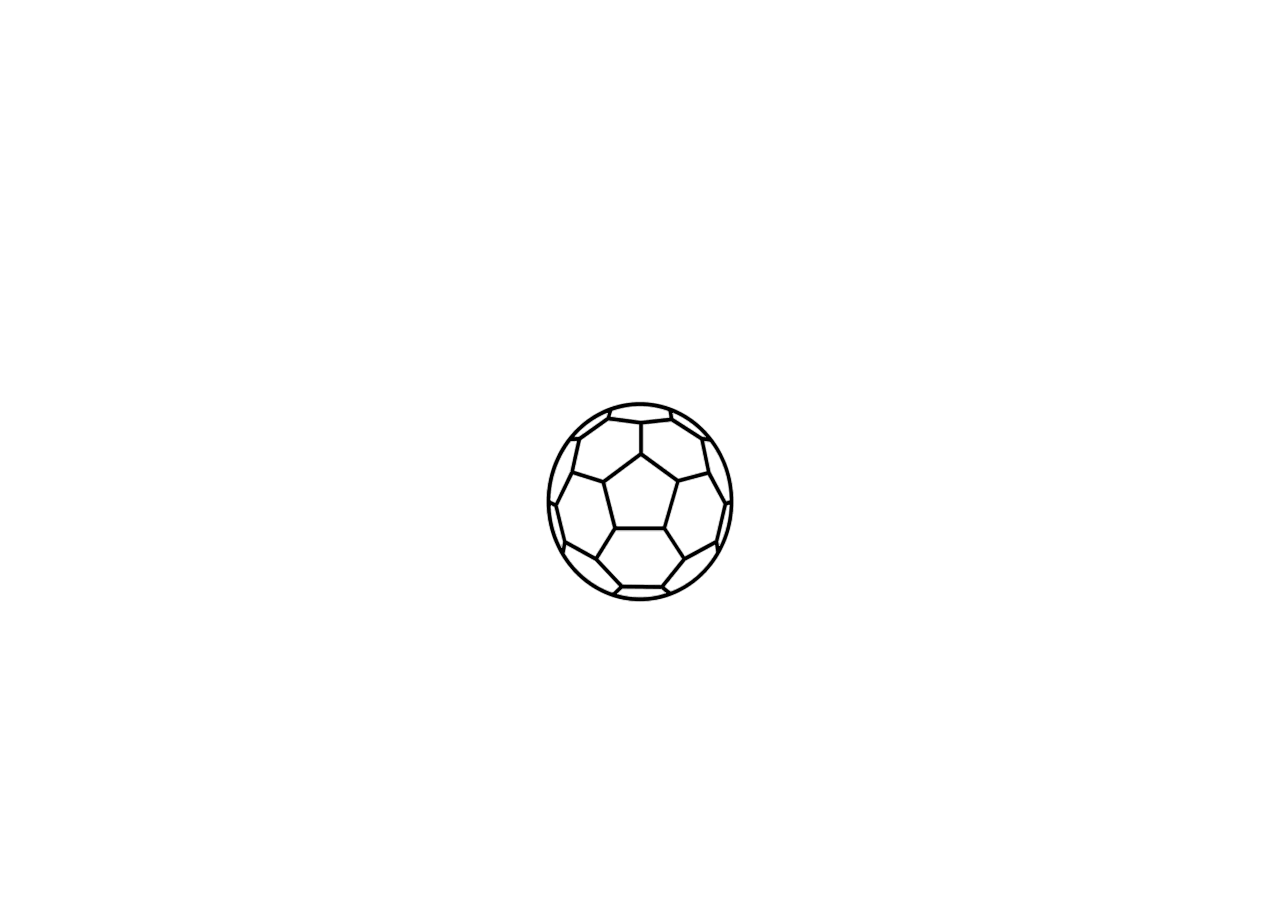
<file: index.html>
<!DOCTYPE html>
<html lang="en">
  <head>
    <meta charset="UTF-8" />
    <title>Info Bola</title>
    <meta name="description" content="My first PWA" />
    <meta name="viewport" content="width=device-width, initial-scale=1" />
    <link rel="shortcut icon" href="/icon.png" />
    <link rel="apple-touch-icon" href="/icon.png" />
    <link rel="stylesheet" href="css/materialize.min.css" />
    <link rel="manifest" href="/manifest.json" />
    <meta name="theme-color" content="#00897B" />
    <link rel="stylesheet" href="css/iconLoad.css" />
  </head>
  <body>
    <!-- Navigasi -->
    <nav class="teal lighten-1" role="navigation">
      <div class="nav-wrapper container">
        <a href="#" class="brand-logo" id="logo-container">Info Bola</a>
        <a href="#" class="sidenav-trigger" data-target="nav-mobile">&#9776;</a>

        <ul class="topnav right hide-on-med-and-down"></ul>
        <ul class="sidenav" id="nav-mobile"></ul>
      </div>
    </nav>
    <!-- Akhir Navigasi -->
    <div id="load"></div>
    <div class="container" id="body-content"></div>

    <script src="js/materialize.min.js"></script>
    <script src="js/nav.js"></script>
    <script src="/js/api.js"></script>
    <script src="/js/idb.js"></script>
    <script src="/js/db.js"></script>

    <script>
      // REGISTER SERVICE WORKER
      if ('serviceWorker' in navigator) {
        window.addEventListener('load', function () {
          navigator.serviceWorker
            .register('/service-worker.js')
            .then(function () {
              console.log('Pendaftaran ServiceWorker berhasil');
            })
            .catch(function () {
              console.log('Pendaftaran ServiceWorker gagal');
            });
        });
      } else {
        console.log('ServiceWorker belum didukung browser ini.');
      }

      // REQUEST API UNTUK PERTAMA KALI
    </script>
    <script>
      function showNotifikasiActions() {
        const title = 'Notifikasi Info Bola';
        const options = {
          body: 'Tekan Ya untuk mendapatkan notifikasi',
          actions: [
            {
              action: 'yes-action',
              title: 'Ya',
            },
            {
              action: 'no-action',
              title: 'Tidak',
            },
          ],
        };
        if (Notification.permission === 'granted') {
          navigator.serviceWorker.ready.then(function (registration) {
            registration.showNotification(title, options);
          });
        } else {
          console.error('Fitur notifikasi tidak diijinkan.');
        }
      }
    </script>
    <script>
      document.onreadystatechange = function () {
        const state = document.readyState;
        if (state === 'interactive') {
          document.getElementById('body-content').style.visibility = 'hidden';
        } else if (state === 'complete') {
          setTimeout(function () {
            document.getElementById('interactive');
            document.getElementById('load').style.visibility = 'hidden';
            document.getElementById('body-content').style.visibility = 'visible';
          }, 1000);
        }
      };
    </script>
    <script type="text/javascript">
      // Periksa service worker
      if (!('serviceWorker' in navigator)) {
        console.log('Service worker tidak didukung browser ini.');
      } else {
        registerServiceWorker();
        requestPermission();
      }
      // Register service worker
      function registerServiceWorker() {
        return navigator.serviceWorker
          .register('service-worker.js')
          .then(function (registration) {
            console.log('Registrasi service worker berhasil.');
            return registration;
          })
          .catch(function (err) {
            console.error('Registrasi service worker gagal.', err);
          });
      }
      function requestPermission() {
        if ('Notification' in window) {
          Notification.requestPermission().then(function (result) {
            if (result === 'denied') {
              console.log('Fitur notifikasi tidak diijinkan.');
              return;
            } else if (result === 'default') {
              console.error('Pengguna menutup kotak dialog permintaan ijin.');
              return;
            }

            if ('PushManager' in window) {
              navigator.serviceWorker.getRegistration().then(function (registration) {
                registration.pushManager
                  .subscribe({
                    userVisibleOnly: true,
                    applicationServerKey: urlBase64ToUint8Array(
                      'BFtWBkLAV4ow6IMSvhnEZv18oT6Zzh3v3678SqkruBhBaUTGYSL-h2KOlOaszxO_rqN1pgw1f_3XbmzZmcB9Ebs'
                    ),
                  })
                  .then(function (subscribe) {
                    console.log('Berhasil melakukan subscribe dengan endpoint: ', subscribe.endpoint);
                    console.log(
                      'Berhasil melakukan subscribe dengan p256dh key: ',
                      btoa(String.fromCharCode.apply(null, new Uint8Array(subscribe.getKey('p256dh'))))
                    );
                    console.log(
                      'Berhasil melakukan subscribe dengan auth key: ',
                      btoa(String.fromCharCode.apply(null, new Uint8Array(subscribe.getKey('auth'))))
                    );
                  })
                  .catch(function (e) {
                    console.error('Tidak dapat melakukan subscribe ', e.message);
                  });
              });
            }
          });
        }
      }
      function urlBase64ToUint8Array(base64String) {
        const padding = '='.repeat((4 - (base64String.length % 4)) % 4);
        const base64 = (base64String + padding).replace(/-/g, '+').replace(/_/g, '/');
        const rawData = window.atob(base64);
        const outputArray = new Uint8Array(rawData.length);
        for (let i = 0; i < rawData.length; ++i) {
          outputArray[i] = rawData.charCodeAt(i);
        }
        return outputArray;
      }
    </script>
  </body>
</html>
</file>
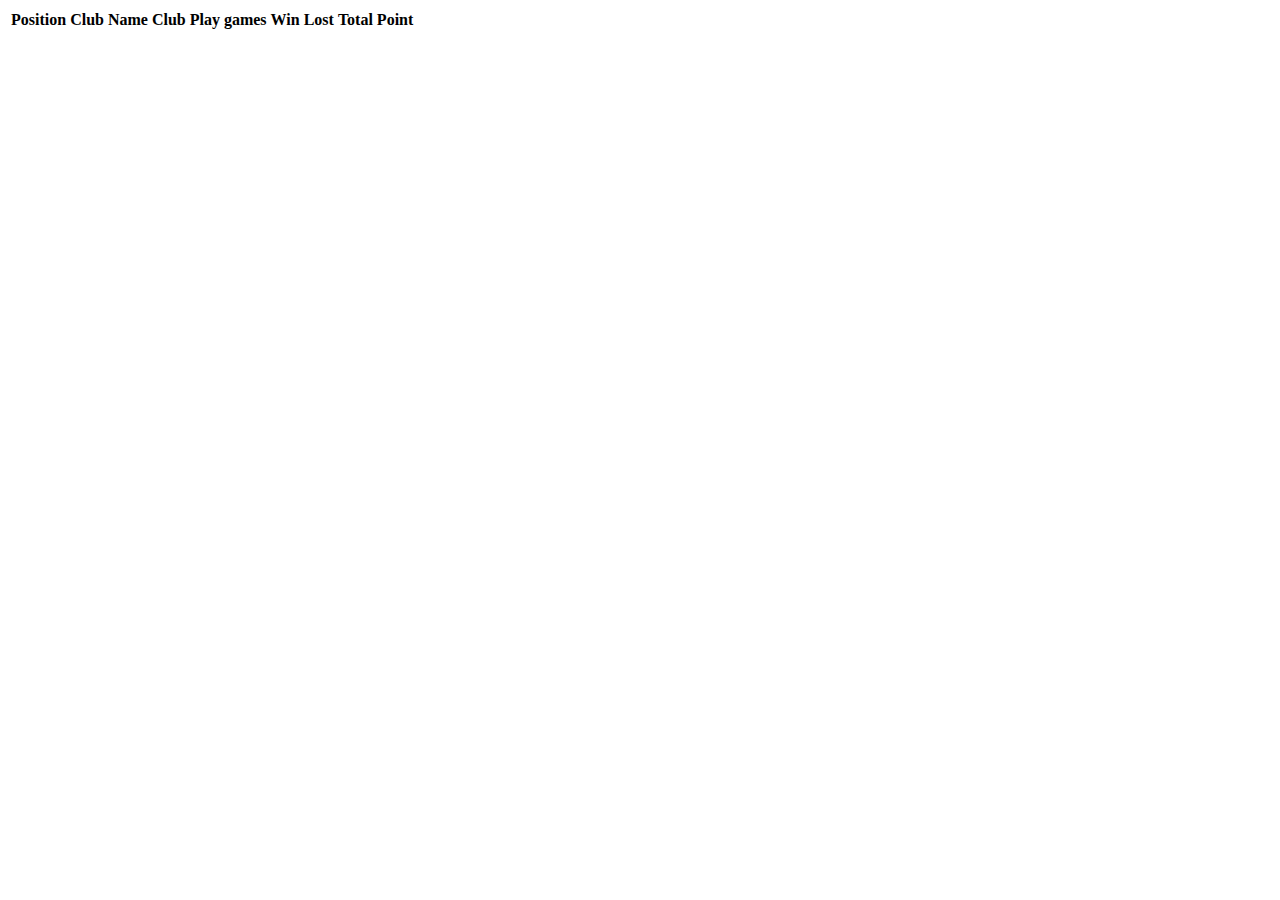
<file: pages/events.html>
<!DOCTYPE html>
<html lang="en">
  <head>
    <meta charset="UTF-8" />
    <meta name="viewport" content="width=device-width, initial-scale=1.0" />
    <title>Info Bola | Pertandingan</title>
  </head>
  <body>
    <table class="responsive-table striped centered">
      <thead class="black-text">
        <tr>
          <th>Position</th>
          <th>Club</th>
          <th>Name Club</th>
          <th>Play games</th>
          <th>Win</th>
          <th>Lost</th>
          <th>Total Point</th>
        </tr>
      </thead>
      <tbody class="black-text" id="Kelasemen"></tbody>
    </table>
    <script>
      // REGISTER SERVICE WORKER
      if ('serviceWorker' in navigator) {
        window.addEventListener('load', function () {
          navigator.serviceWorker
            .register('/service-worker.js')
            .then(function () {
              console.log('Pendaftaran ServiceWorker berhasil');
            })
            .catch(function () {
              console.log('Pendaftaran ServiceWorker gagal');
            });
        });
      } else {
        console.log('ServiceWorker belum didukung browser ini.');
      }

      // REQUEST API UNTUK PERTAMA KALI
    </script>
  </body>
</html>
</file>
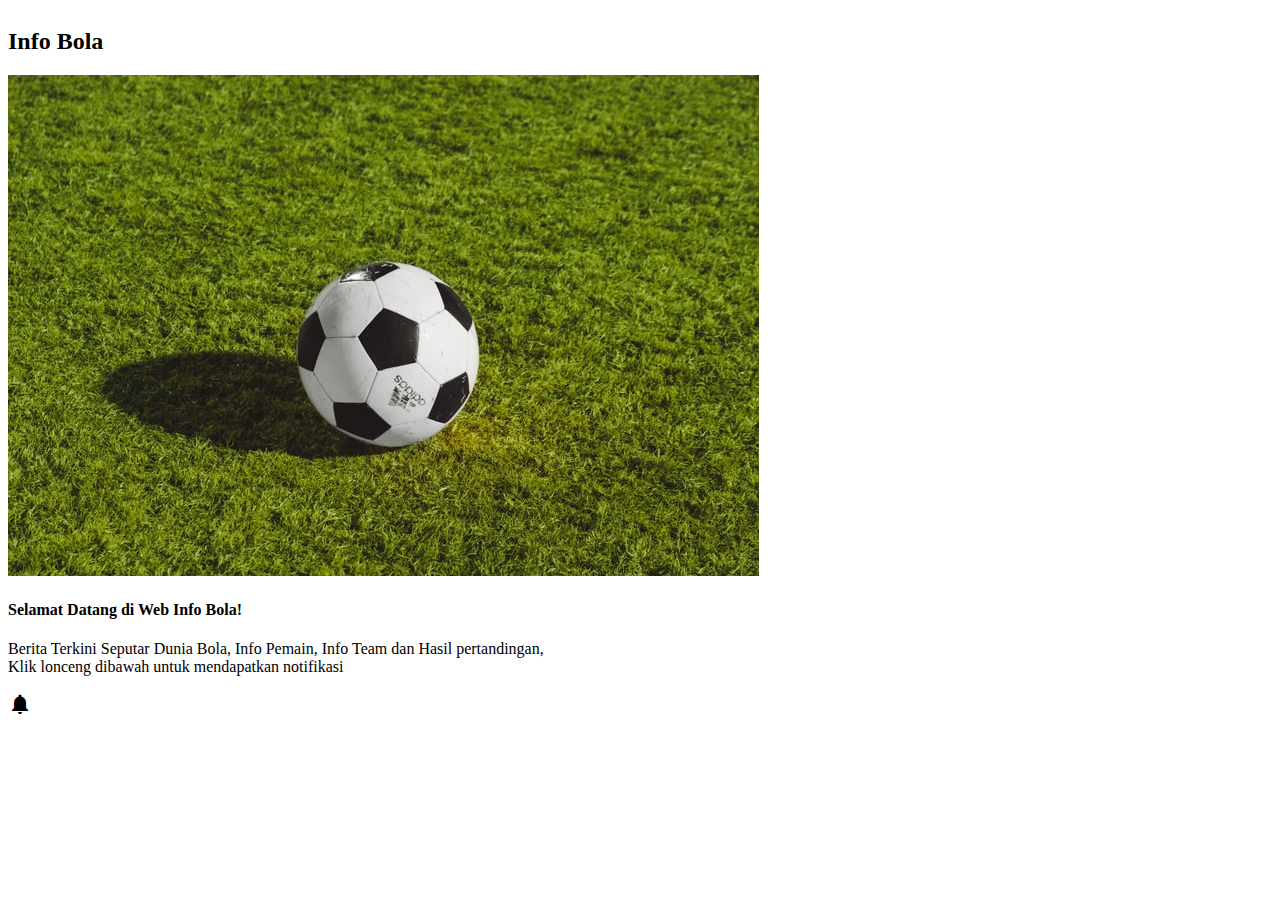
<file: pages/home.html>
<!DOCTYPE html>
<html lang="en">
  <head>
    <meta charset="UTF-8" />
    <meta name="viewport" content="width=device-width, initial-scale=1.0" />
    <link rel="stylesheet" href="https://fonts.googleapis.com/icon?family=Material+Icons" />
    <title>Info Bola</title>
    <style>
      body {
        display: flex;
        min-height: 100vh;
        flex-direction: column;
      }
      main {
        flex: 1 0 auto;
      }
    </style>
  </head>
  <body>
    <div class="col s12 m7">
      <h2 class="header">Info Bola</h2>
      <div class="card horizontal">
        <div class="card-image">
          <img src="/img/bola.jpg" />
        </div>
        <div class="card-stacked">
          <div class="card-content">
            <h4>Selamat Datang di Web Info Bola!</h4>
            <p>
              Berita Terkini Seputar Dunia Bola, Info Pemain, Info Team dan Hasil pertandingan,<br />
              Klik lonceng dibawah untuk mendapatkan notifikasi
            </p>
            <a onclick="showNotifikasiActions()" class="btn-floating btn-large waves-effect waves-light red"
              ><i class="material-icons">notifications</i></a
            >
            <!-- <button > <i class="material-icons">notifications</i></button> -->
          </div>
        </div>
      </div>
    </div>
    <script>
      // REGISTER SERVICE WORKER
      if ('serviceWorker' in navigator) {
        window.addEventListener('load', function () {
          navigator.serviceWorker
            .register('/service-worker.js')
            .then(function () {
              console.log('Pendaftaran ServiceWorker berhasil');
            })
            .catch(function () {
              console.log('Pendaftaran ServiceWorker gagal');
            });
        });
      } else {
        console.log('ServiceWorker belum didukung browser ini.');
      }

      // REQUEST API UNTUK PERTAMA KALI
    </script>
  </body>
</html>
</file>
<file: css/iconLoad.css>
#load {
  width: 100%;
  height: 100%;
  position: fixed;
  z-index: 9999;
  background: url('/img/loading.gif') no-repeat center center #ffffff;
}
</file>
